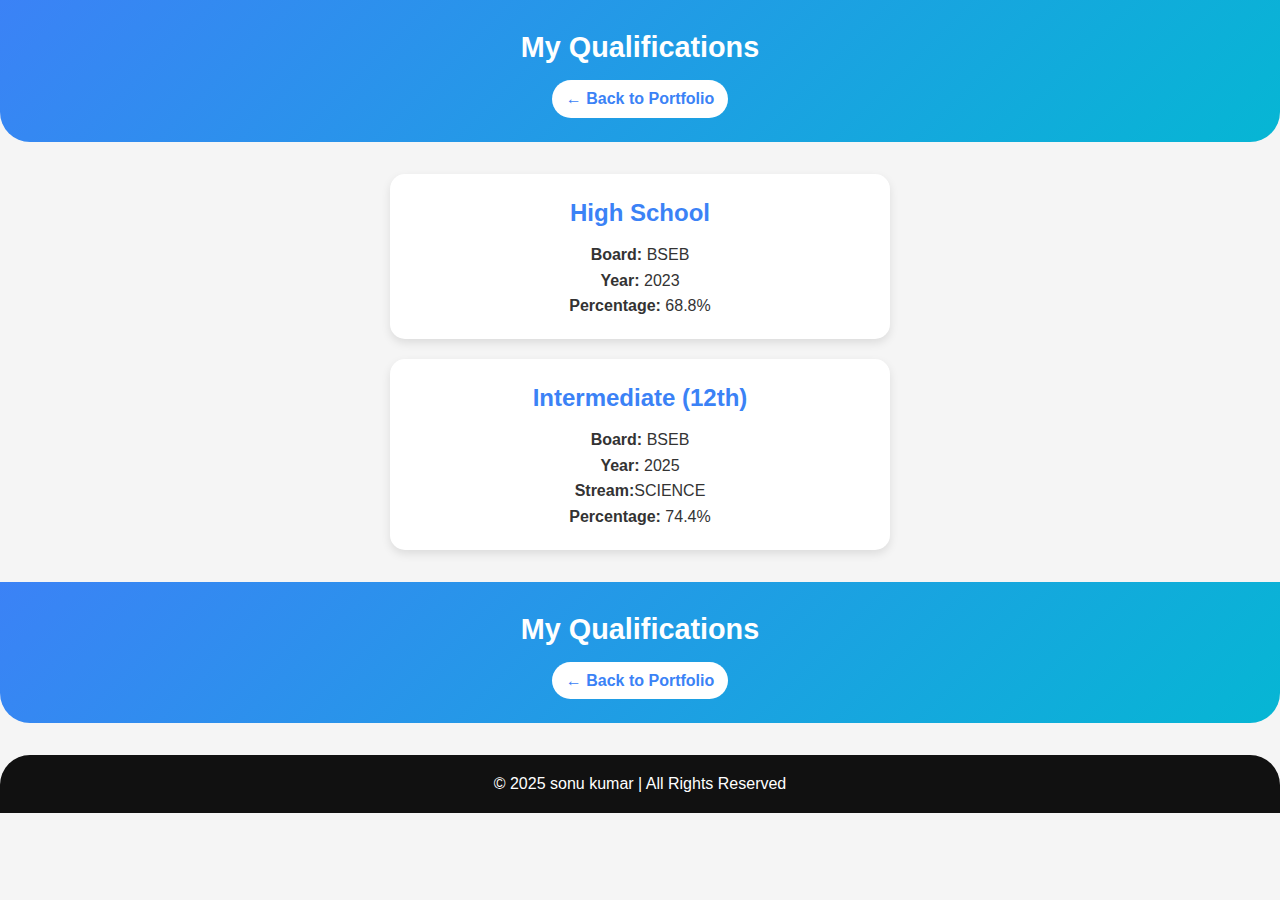
<file: index.html>
<!DOCTYPE html>
<html lang="en">
<head>
  <meta charset="UTF-8">
  <meta name="viewport" content="width=device-width, initial-scale=1.0">
  <title>Qualifications - My Portfolio</title>
  <link rel="stylesheet" href="style.css">
</head>
<body>
  <header class="sub-header">
    <h1>My Qualifications</h1>
    <a href="index.html" class="back-btn">← Back to Portfolio</a>
  </header>

  <section class="qualifications">
    <div class="qualification-card">
      <h2>High School</h2>
      <p><strong>Board:</strong> BSEB</p>
      <p><strong>Year:</strong> 2023</p>
      <p><strong>Percentage:</strong> 68.8%</p>
    </div>

    <div class="qualification-card">
      <h2>Intermediate (12th)</h2>
      <p><strong>Board:</strong> BSEB</p>
      <p><strong>Year:</strong> 2025</p>
      <p><strong>Stream:</strong>SCIENCE</p>
      <p><strong>Percentage:</strong> 74.4%</p>
    </div>

  
  </section>
<header class="sub-header">
  <h1>My Qualifications</h1>
  <a href="port.html" class="back-btn">← Back to Portfolio</a>
</header>

<footer>
  <p>© 2025 sonu kumar | All Rights Reserved</p>
  
</footer>

</body>
</html>
</file>
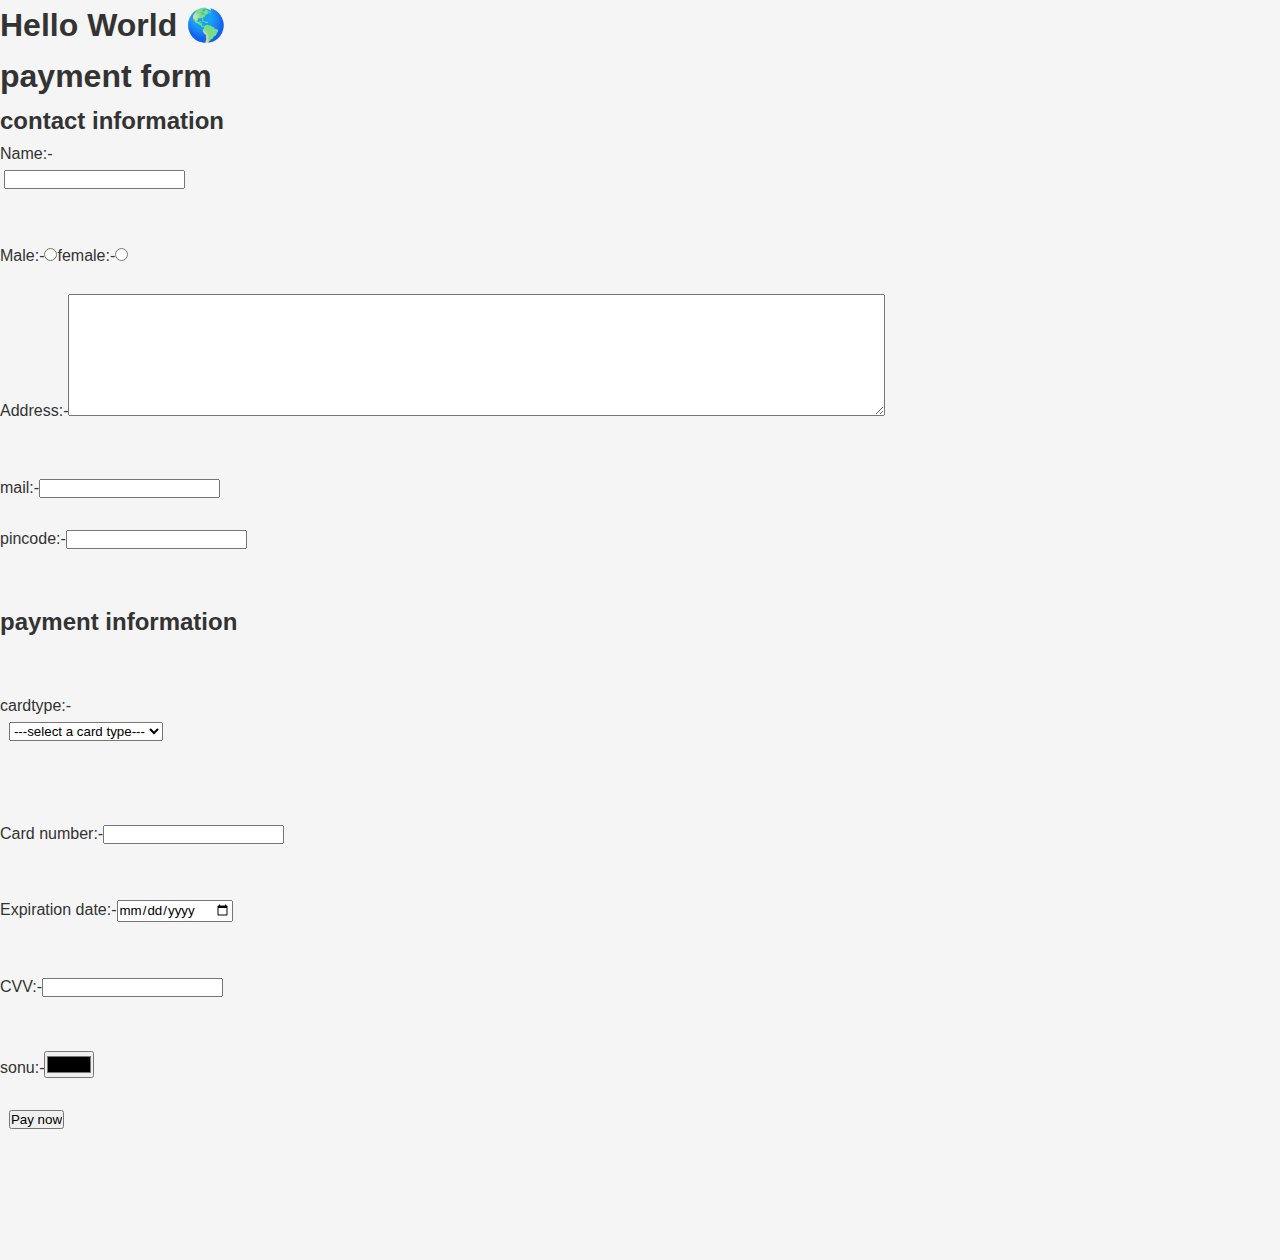
<file: payment.html>
<!DOCTYPE html>
<html>

<head>
  <meta charset="UTF-8">
  <meta name="viewport" content="width=device-width, initial-scale=1">
  <title>paymentform</title>
</head>

<body>
  <p><h1>Hello World 🌎 </h1></p>
  <h1>payment form</h1>
  <h2>contact information </h2>
  <p>Name:-  <pre> <input type="text"name="name"</pre></p>
  <p>Male:-<input type="radio"name="gender"id="male">female:-<input type="radio"name="gender"id="female"</p>
  <p>Address:-<textarea name="address"id="address"cols="100"rows="8"></textarea></p>
  <p>mail:-<input type="email"name="email"id="email"</p>
  <p>pincode:-<input type="number"name="pincode"id="pincode"required></p>
  <h2>payment information </h2>
  <p>cardtype:-
  <select name="card type"id="card_type">
    <option value="">---select a card type---</option>
  
  <option value="visa">visa</option>
  <option value="Master card">Master card</option>
  <option value="rupay">rupay</option></select>
  </p>
  <p>Card number:-<input type="number"name="card_number"id="card_number"></p>
  <p>Expiration date:-<input type="date"name=exp_date"id="exp_date"></p>
  <p>CVV:-<input type="password"name="CVV"id="CVV"></p>
  <p>sonu:-<input type="color"name="sonu"id="sonu"></p>
  <input type="submit" value="Pay now">
<head>
  <link rel="stylesheet" href="style.css">
</head>
</body>

</html>
</file>
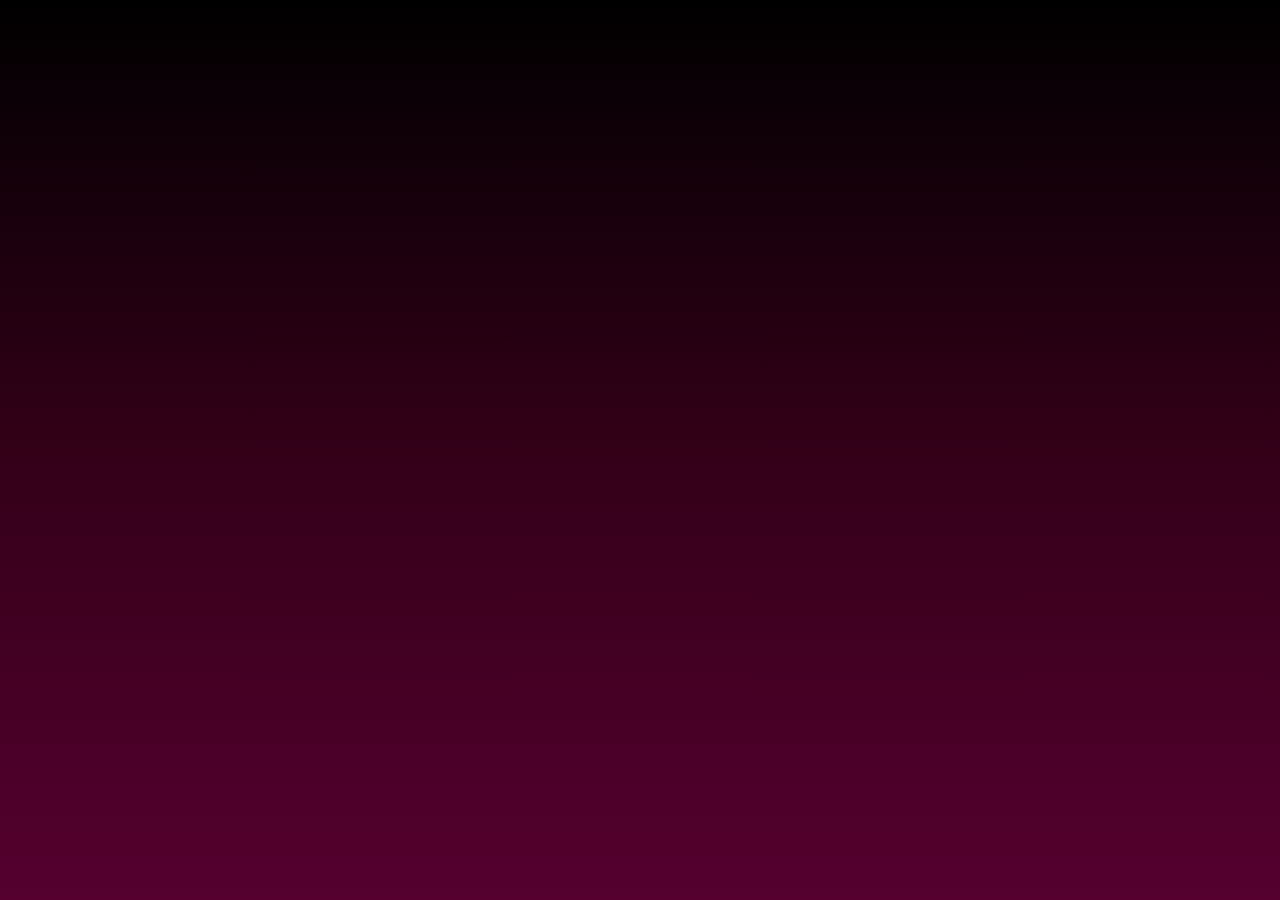
<file: 🌷.html>
<!DOCTYPE html>
<html>

<head>
  <meta charset="UTF-8">
  <meta name="viewport" content="width=device-width, initial-scale=1">
  <title></title>
</head>

<body>
  
</body>

</html>
<!DOCTYPE html>
<html lang="en">
<head>
<meta charset="UTF-8">
<meta name="viewport" content="width=device-width, initial-scale=1.0">
<title>Love Rain Website</title>

<style>
    body {
        margin: 0;
        padding: 0;
        overflow: hidden;
        background: linear-gradient(#000000, #330018, #55002f);
        font-family: Arial, sans-serif;
        color: #fff;
        height: 100vh;
    }

    /* Floating Romantic Text */
    .float-text {
        position: absolute;
        font-size: 28px;
        font-weight: bold;
        opacity: 0.8;
        animation: float 5s linear infinite;
    }

    @keyframes float {
        0% { transform: translateY(100vh); opacity: 0; }
        50% { opacity: 1; }
        100% { transform: translateY(-10vh); opacity: 0; }
    }

    /* Emoji Rain */
    .emoji {
        position: absolute;
        top: -50px;
        font-size: 35px;
        animation: fall linear infinite;
    }

    @keyframes fall {
        to { transform: translateY(120vh); }
    }
</style>
</head>

<body>

<!-- Background Music -->
<audio autoplay loop>
    <source src="https://files.catbox.moe/3a5g7p.mp3" type="audio/mp3">
</audio>
<!-- YOUTUBE BACKGROUND MUSIC -->
<iframe 
    width="0" 
    height="0"
    src="https://www.youtube.com/embed/WJP1HWB21EI?autoplay=1&loop=1&playlist=WJP1HWB21EI"
    frameborder="0"
    allow="autoplay">
</iframe>

<script>
    /* All Emojis You Provided */
    const emojis = [
        "🥰","🥰","💖","🥰","🥰","💖",
        "🫣","🫣",
        "🌹","🌹","🌹",
        "🥀","🥀","🥀",
        "🌺","🌺","🌺",
        "🌷","🌷",
        "🪷","🪷",
        "🌸","🌸",
        "💮","💮",
        "🏵️","🏵️",
        "💐","💐",
        "🪻","🪻",
        "🌻","🌻",
        "🌼","🌼",
        "🍂","🍂",
        "🍁","🍁"
    ];

    /* Romantic Floating Texts */
    const texts = [
        "I Love You ❤️",
        "Sorry 💖",
        "Gussa Mat Ho 🥺",
        "You Are Special 🌹",
        "I Miss You 🥰",
        "You Are My Heart 💗"
    ];

    /* Create Floating Text */
    function createText() {
        const t = document.createElement("div");
        t.classList.add("float-text");
        t.innerText = texts[Math.floor(Math.random() * texts.length)];
        t.style.left = Math.random() * 80 + "vw";
        t.style.animationDuration = 4 + Math.random() * 3 + "s";

        document.body.appendChild(t);
        setTimeout(() => t.remove(), 6000);
    }

    setInterval(createText, 1500);

    /* Emoji Rain */
    function createEmoji() {
        const emoji = document.createElement("div");
        emoji.classList.add("emoji");
        emoji.innerText = emojis[Math.floor(Math.random() * emojis.length)];

        emoji.style.left = Math.random() * 100 + "vw";
        emoji.style.animationDuration = 2 + Math.random() * 3 + "s";

        document.body.appendChild(emoji);

        setTimeout(() => emoji.remove(), 5000);
    }

    setInterval(createEmoji, 150);
</script>

</body>
</html>
</file>
<file: style.css>
/* General Reset */
* {
  margin: 0;
  padding: 0;
  box-sizing: border-box;
  font-family: "Segoe UI", sans-serif;
}

body {
  line-height: 1.6;
  background: #f5f5f5;
  color: #333;
}

/* Header */
header {
  background: linear-gradient(135deg, #4f46e5, #3b82f6);
  color: white;
  text-align: center;
  padding: 2rem 1rem;
  border-bottom-left-radius: 50px;
  border-bottom-right-radius: 50px;
}

header img {
  width: 120px;
  height: 120px;
  border-radius: 50%;
  border: 4px solid white;
  margin-bottom: 1rem;
}

header h1 {
  font-size: 1.8rem;
}

header p {
  margin: 0.5rem 0;
}

.social-links a {
  margin: 0 10px;
  color: white;
  text-decoration: none;
  transition: 0.3s;
}

.social-links a:hover {
  color: #ffd700;
}

/* Navbar */
nav {
  margin-top: 1rem;
}

nav a {
  margin: 0 15px;
  text-decoration: none;
  color: white;
  font-weight: bold;
  transition: 0.3s;
}

nav a:hover {
  color: #ffd700;
}

/* Sections */
section {
  padding: 2rem 1rem;
  text-align: center;
}

/* Skills */
.skills {
  display: flex;
  justify-content: center;
  flex-wrap: wrap;
  gap: 15px;
}

.skills span {
  background: white;
  border: 2px solid #3b82f6;
  padding: 8px 16px;
  border-radius: 20px;
  font-weight: 500;
  transition: 0.3s;
}

.skills span:hover {
  background: #3b82f6;
  color: white;
}

/* Projects */
.projects {
  display: flex;
  justify-content: center;
  flex-wrap: wrap;
  gap: 20px;
}

.card {
  background: white;
  padding: 20px;
  border-radius: 15px;
  box-shadow: 0 4px 8px rgba(0,0,0,0.1);
  transition: 0.3s;
}

.card:hover {
  transform: translateY(-5px);
  box-shadow: 0 6px 12px rgba(0,0,0,0.2);
}

/* Contact */
#contact a {
  color: #3b82f6;
  text-decoration: none;
  font-weight: 500;
}

/* Footer */
footer {
  background: #111;
  color: white;
  text-align: center;
  padding: 1rem;
  margin-top: 2rem;
  border-top-left-radius: 30px;
  border-top-right-radius: 30px;
}

footer a {
  color: #3b82f6;
  text-decoration: none;
}
/* Sub Page Header */
.sub-header {
  background: linear-gradient(135deg, #3b82f6, #06b6d4);
  color: white;
  padding: 1.5rem;
  text-align: center;
  border-bottom-left-radius: 30px;
  border-bottom-right-radius: 30px;
}

.sub-header h1 {
  margin-bottom: 10px;
}

.back-btn {
  display: inline-block;
  background: white;
  color: #3b82f6;
  padding: 6px 14px;
  border-radius: 20px;
  text-decoration: none;
  font-weight: bold;
  transition: 0.3s;
}

.back-btn:hover {
  background: #3b82f6;
  color: white;
}

/* Qualification Cards */
.qualifications {
  display: flex;
  flex-direction: column;
  align-items: center;
  gap: 20px;
  padding: 2rem 1rem;
}

.qualification-card {
  background: white;
  padding: 20px;
  border-radius: 15px;
  box-shadow: 0 4px 10px rgba(0,0,0,0.1);
  width: 90%;
  max-width: 500px;
  transition: 0.3s;
}

.qualification-card:hover {
  transform: translateY(-5px);
  box-shadow: 0 8px 15px rgba(0,0,0,0.2);
}

.qualification-card h2 {
  margin-bottom: 10px;
  color: #3b82f6;
}
</file>
